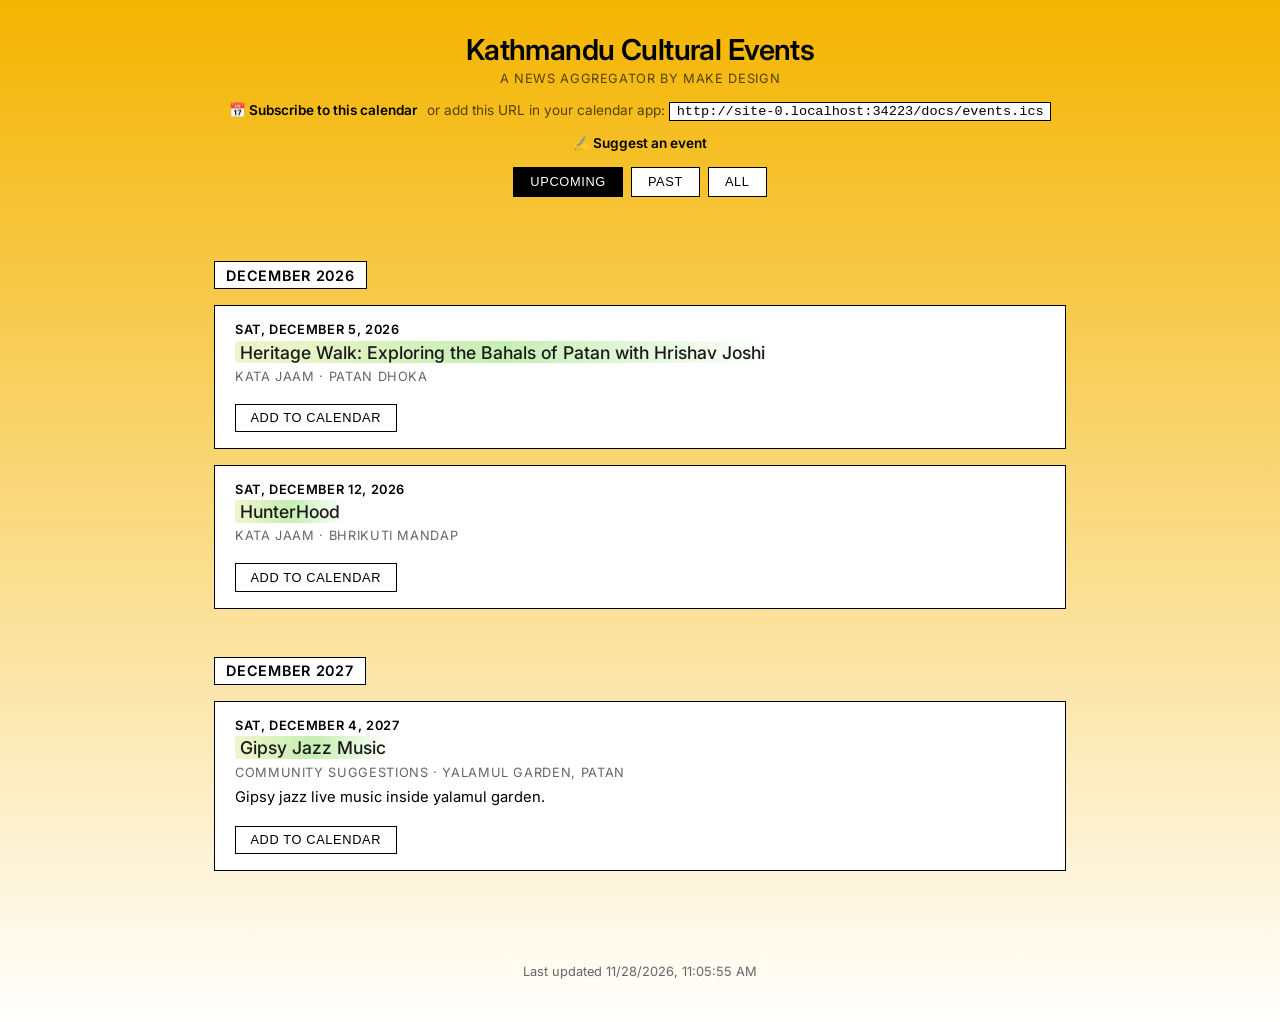
<file: docs/index.html>
<!DOCTYPE html>
<html lang="en">
<head>
<meta charset="UTF-8">
<meta name="viewport" content="width=device-width, initial-scale=1">
<title>Kathmandu Cultural Events</title>
<link rel="preconnect" href="https://fonts.googleapis.com">
<link rel="preconnect" href="https://fonts.gstatic.com" crossorigin>
<link href="https://fonts.googleapis.com/css2?family=Inter:wght@300;400;500;600;700&display=swap" rel="stylesheet">
<link rel="stylesheet" href="style.css">
</head>
<body>
<header>
  <h1>Kathmandu Cultural Events</h1>
  <p class="subtitle">A news aggregator by MAKE Design</p>
  <p class="subscribe-line">
    <a id="subscribe-link" href="events.ics">📅 Subscribe to this calendar</a>
    <span class="subscribe-hint">or add this URL in your calendar app: <code id="subscribe-url">events.ics</code></span>
  </p>
  <p class="suggest-line">
    <a href="https://docs.google.com/forms/d/e/1FAIpQLSce8K4bl_wUzHlyVjsWnK4VhaU9buxhsTAwhGsgbxhKdEmLMQ/viewform?usp=publish-editor" target="_blank" rel="noopener">✍️ Suggest an event</a>
  </p>
  <nav class="filters" id="filters">
    <button data-filter="upcoming" class="active">Upcoming</button>
    <button data-filter="past">Past</button>
    <button data-filter="all">All</button>
  </nav>
</header>
<main id="events-root">
  <p id="status">Loading events&hellip;</p>
</main>
<footer>
  <p id="generated-at"></p>
</footer>
<script src="app.js"></script>
</body>
</html>
</file>
<file: docs/style.css>
:root {
  --bg: #ffffff;
  --fg: #000000;
  --muted: #666666;
  --card-bg: #ffffff;
  --border: #000000;
  --accent: #000000;
  --accent-fg: #ffffff;
  --tikka: #c8102e;
  --weather-header-fg: #ffffff;
  --weather-header-muted: rgba(255, 255, 255, 0.75);
}

@media (prefers-color-scheme: dark) {
  :root {
    --bg: #000000;
    --fg: #ffffff;
    --muted: #999999;
    --card-bg: #000000;
    --border: #ffffff;
    --accent: #ffffff;
    --accent-fg: #000000;
  }
}

* { box-sizing: border-box; }

body {
  margin: 0;
  font-family: "Inter", -apple-system, "Segoe UI", "Noto Sans", "Noto Sans Devanagari", sans-serif;
  background-color: #ffffff;
  background-image: linear-gradient(180deg, var(--weather-top, var(--tikka)) 0%, #ffffff 100%);
  background-repeat: no-repeat;
  color: var(--fg);
}

@media (prefers-color-scheme: dark) {
  body {
    background-color: #000000;
    background-image: linear-gradient(180deg, var(--weather-top, var(--tikka)) 0%, #000000 100%);
  }
}

/* Rain effect: added to the DOM only when weather.json reports rain. */
.rain-overlay {
  position: fixed;
  inset: 0;
  pointer-events: none;
  z-index: 10;
  opacity: 0.3;
  background-image: repeating-linear-gradient(
    115deg,
    transparent 0px,
    transparent 2px,
    rgba(255, 255, 255, 0.65) 2px,
    rgba(255, 255, 255, 0.65) 4px,
    transparent 4px,
    transparent 70px
  );
  background-size: 100% 140px;
  animation: rain-fall 0.6s linear infinite;
}

@keyframes rain-fall {
  from { background-position: 0 0; }
  to { background-position: -40px 140px; }
}

header {
  padding: 2rem 1.5rem 1rem;
  text-align: center;
  color: var(--weather-header-fg);
}

header .subtitle,
header .subscribe-hint {
  color: var(--weather-header-muted);
}

header .subscribe-hint code {
  color: var(--fg);
}

header .subscribe-line a,
header .suggest-line a {
  color: var(--weather-header-fg);
}

h1 { margin: 0 0 0.25rem; font-size: 1.8rem; font-weight: 600; letter-spacing: -0.02em; }

.subtitle {
  margin: 0 0 1rem;
  color: var(--muted);
  text-transform: uppercase;
  letter-spacing: 0.05em;
  font-size: 0.8rem;
}

.subscribe-line {
  margin: 0 0 1rem;
  font-size: 0.85rem;
}

.subscribe-line a {
  color: var(--accent);
  font-weight: 600;
  text-decoration: none;
}

.subscribe-line a:hover { text-decoration: underline; }

.subscribe-hint {
  color: var(--muted);
  margin-left: 0.4rem;
}

.subscribe-hint code {
  background: var(--card-bg);
  border: 1px solid var(--border);
  border-radius: 0;
  padding: 0.05rem 0.4rem;
}

.suggest-line {
  margin: 0 0 1rem;
  font-size: 0.85rem;
}

.suggest-line a {
  color: var(--accent);
  font-weight: 600;
  text-decoration: none;
}

.suggest-line a:hover { text-decoration: underline; }

.filters {
  display: flex;
  justify-content: center;
  gap: 0.5rem;
}

.filters button {
  border: 1px solid var(--fg);
  background: var(--card-bg);
  color: var(--fg);
  padding: 0.4rem 1rem;
  border-radius: 0;
  cursor: pointer;
  font-size: 0.8rem;
  text-transform: uppercase;
  letter-spacing: 0.05em;
}

.filters button.active {
  background: var(--accent);
  color: var(--accent-fg);
  border-color: var(--accent);
}

main {
  max-width: 900px;
  margin: 0 auto;
  padding: 1rem 1.5rem 3rem;
}

h2.month-heading {
  display: inline-block;
  font-size: 0.9rem;
  font-weight: 600;
  color: var(--fg);
  background: var(--card-bg);
  text-transform: uppercase;
  letter-spacing: 0.05em;
  border: 1px solid var(--fg);
  padding: 0.3rem 0.7rem;
  margin: 2rem 0 1rem;
}

.event-card {
  background: var(--card-bg);
  border: 1px solid var(--fg);
  border-radius: 0;
  padding: 1rem 1.25rem;
  margin-bottom: 1rem;
}

.event-date {
  font-size: 0.8rem;
  color: var(--accent);
  font-weight: 600;
  text-transform: uppercase;
  letter-spacing: 0.05em;
}

.event-title {
  margin: 0.25rem 0 0.4rem;
  font-size: 1.1rem;
  font-weight: 500;
}

.event-title a {
  background-image: linear-gradient(to right, #f2f5cc, #c5efb3, #ffffff);
  color: #1a1a1a;
  text-decoration: none;
  padding: 0.05em 0.3em;
  border-radius: 2px;
  box-decoration-break: clone;
  -webkit-box-decoration-break: clone;
}

.event-title a:hover { text-decoration: underline; }

.event-meta {
  font-size: 0.8rem;
  color: var(--muted);
  margin: 0 0 0.5rem;
  text-transform: uppercase;
  letter-spacing: 0.05em;
}

.event-description {
  font-size: 0.92rem;
  white-space: pre-line;
  margin: 0.5rem 0;
}

.tags {
  display: flex;
  flex-wrap: wrap;
  gap: 0.4rem;
  margin-top: 0.5rem;
}

.tag {
  font-size: 0.7rem;
  background: var(--bg);
  border: 1px solid var(--border);
  border-radius: 0;
  padding: 0.15rem 0.6rem;
  color: var(--muted);
  text-transform: uppercase;
  letter-spacing: 0.05em;
}

.add-to-calendar {
  margin-top: 0.75rem;
  border: 1px solid var(--accent);
  background: transparent;
  color: var(--accent);
  padding: 0.35rem 0.9rem;
  border-radius: 0;
  font-size: 0.8rem;
  text-transform: uppercase;
  letter-spacing: 0.05em;
  cursor: pointer;
}

.add-to-calendar:hover {
  background: var(--accent);
  color: var(--accent-fg);
}

#status, .empty-message {
  display: block;
  width: fit-content;
  margin: 1rem auto;
  text-align: center;
  color: var(--muted);
  background: var(--card-bg);
  border: 1px solid var(--border);
  padding: 0.5rem 1rem;
}

footer {
  text-align: center;
  color: var(--muted);
  font-size: 0.8rem;
  padding: 1rem 0 2rem;
}
</file>
